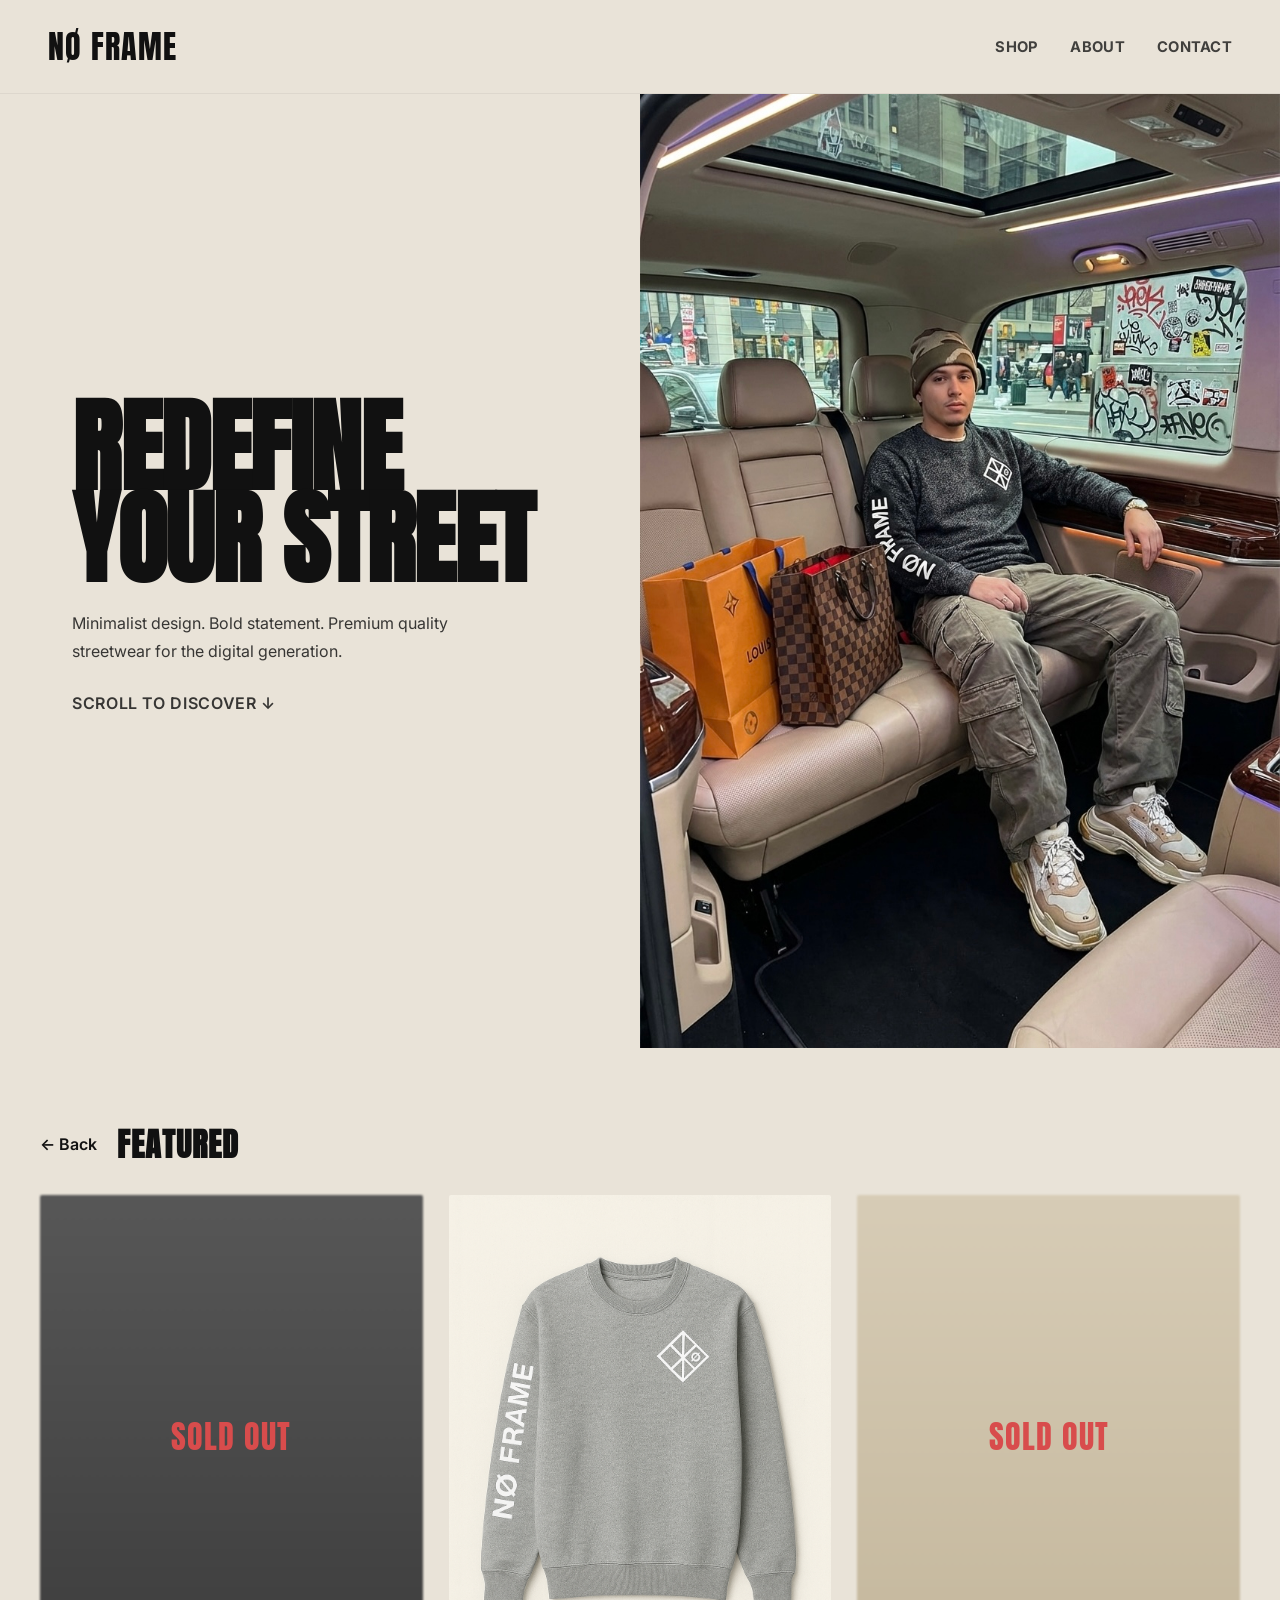
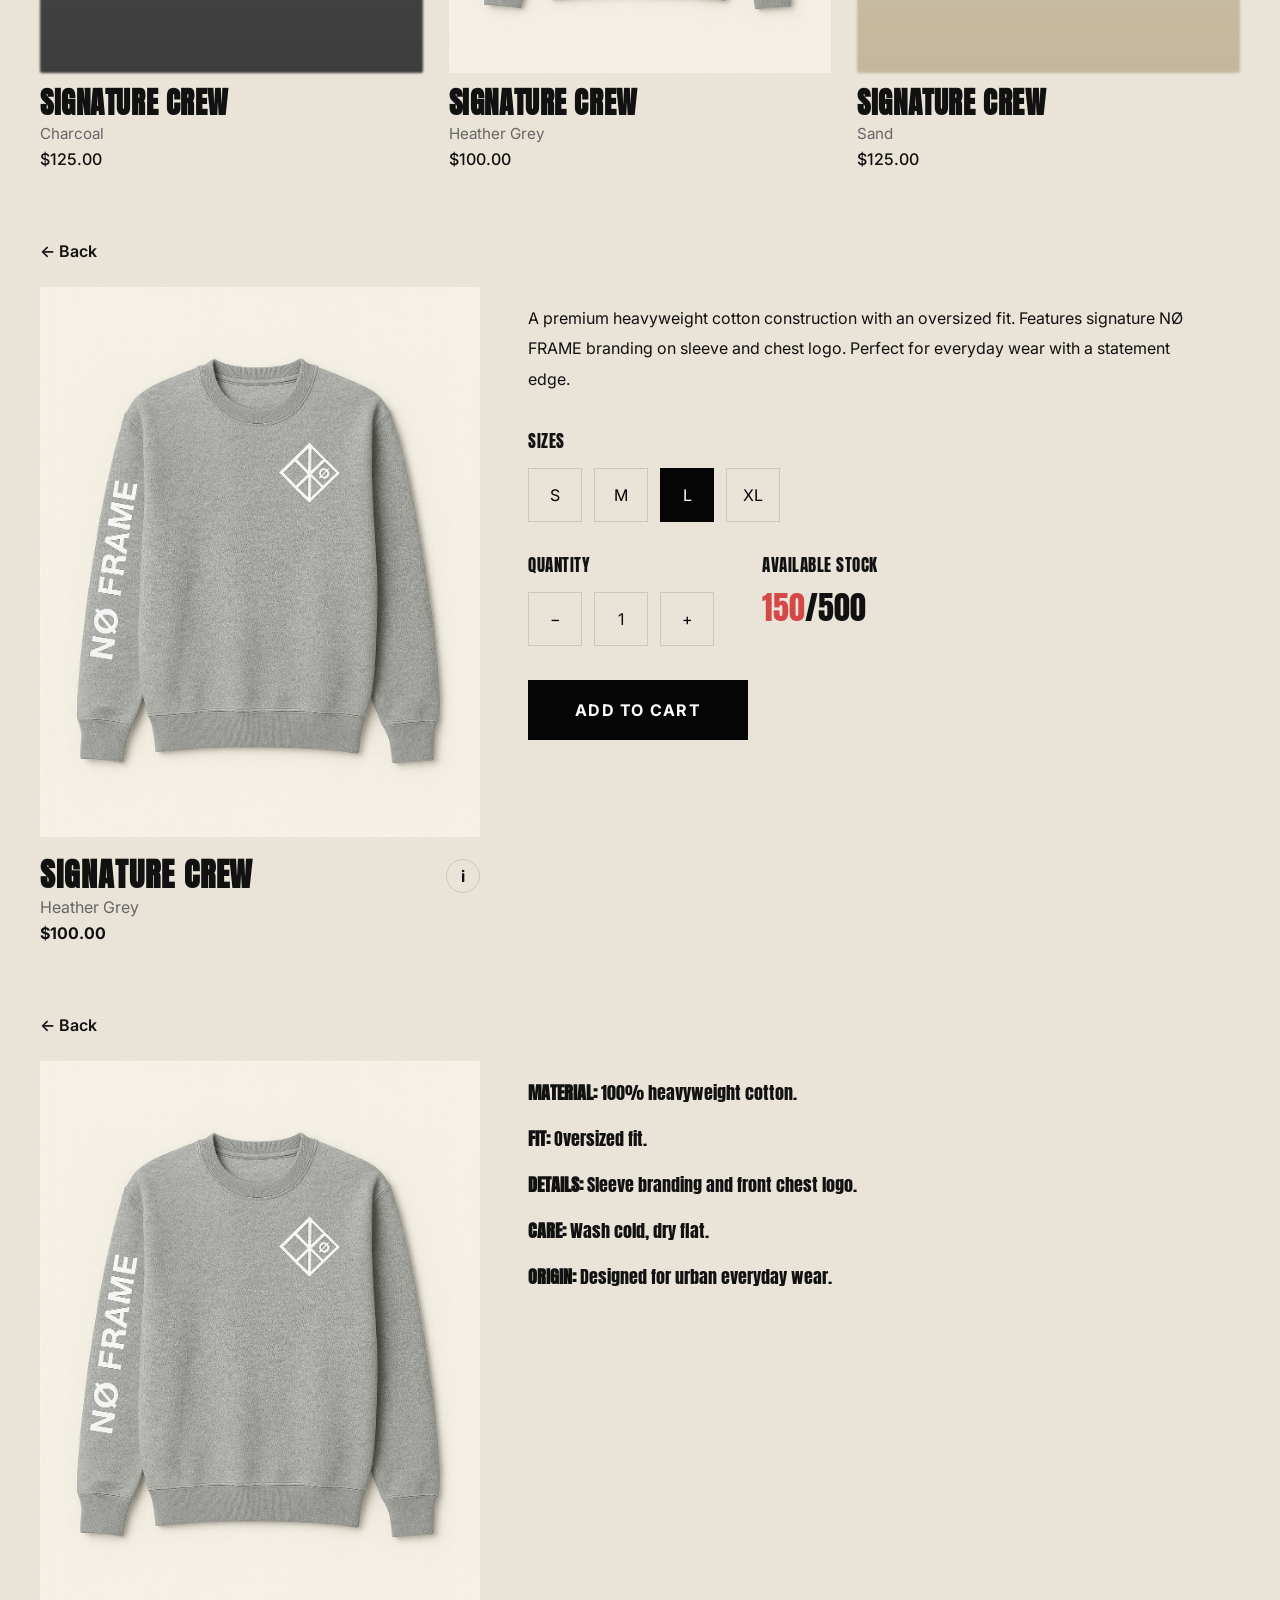
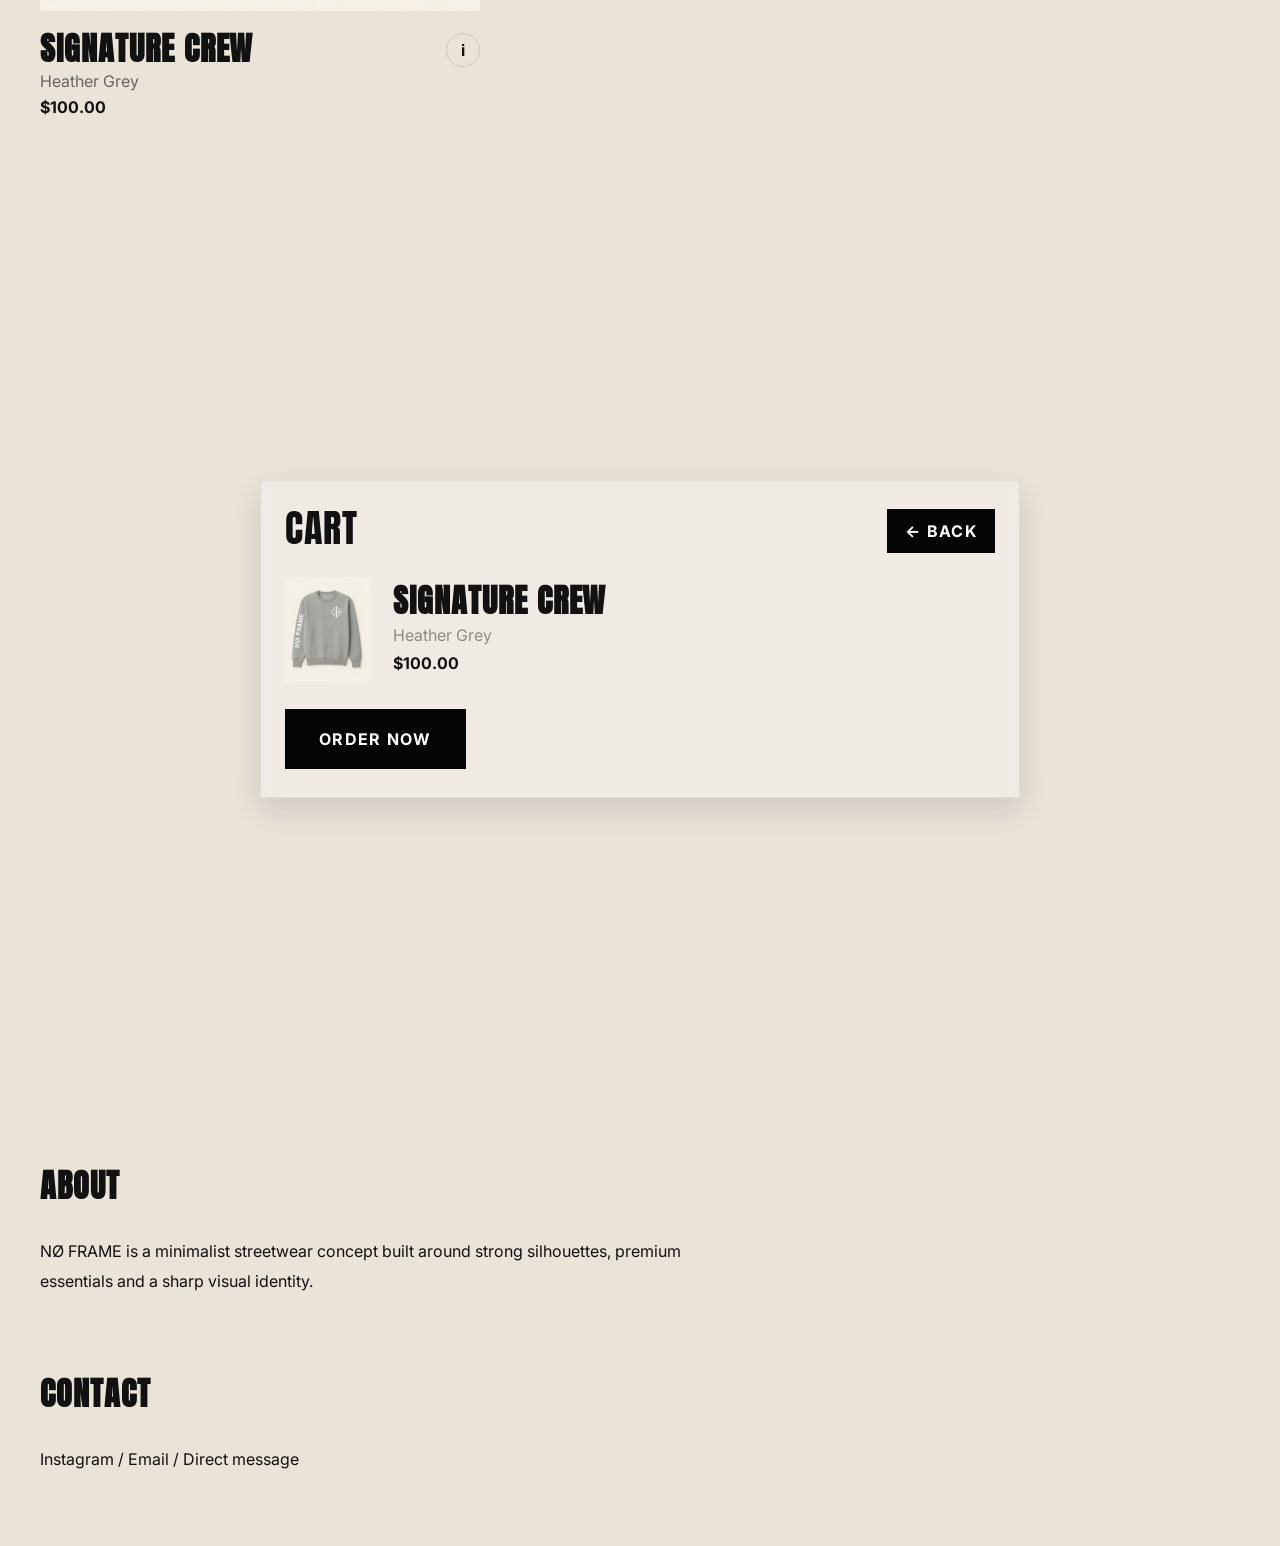
<file: index.html>
<!DOCTYPE html>
<html lang="en">
<head>
  <meta charset="UTF-8">
  <meta name="viewport" content="width=device-width, initial-scale=1">
  <title>NØ FRAME</title>

  <link rel="preconnect" href="https://fonts.googleapis.com">
  <link rel="preconnect" href="https://fonts.gstatic.com" crossorigin>
  <link href="https://fonts.googleapis.com/css2?family=Anton&family=Inter:wght@400;500;600;700&display=swap" rel="stylesheet">
  <link rel="stylesheet" href="style.css">
</head>
<body>

  <header class="site-header">
    <div class="brand">NØ FRAME</div>
    <nav class="main-nav">
      <a href="#shop">SHOP</a>
      <a href="#about">ABOUT</a>
      <a href="#contact">CONTACT</a>
    </nav>
  </header>

  <main>
    <!-- HERO -->
    <section class="hero" id="shop">
      <div class="hero-left">
        <h1>Redefine your street</h1>
        <p>
          Minimalist design. Bold statement.
          Premium quality streetwear for the digital generation.
        </p>
        <p class="scroll-hint">Scroll to discover ↓</p>
      </div>

      <div class="hero-right">
        <div class="hero-photo">
          <img src="Hero-picture.jpg" alt="NØ FRAME campaign image">
        </div>
      </div>
    </section>

    <!-- FEATURED -->
    <section class="catalog-section" id="featured">
      <div class="section-top">
        <a href="#" class="back-link">← Back</a>
        <h2 class="section-title">FEATURED</h2>
      </div>

      <div class="product-grid">
        <article class="product-card is-sold-out">
          <div class="product-visual dark"></div>
          <div class="sold-out-label">SOLD OUT</div>
          <h3>SIGNATURE CREW</h3>
          <p>Charcoal</p>
          <span>$125.00</span>
        </article>

        <a href="#product-page" class="product-link">
          <article class="product-card active-product">
            <div class="product-visual">
              <img src="grey-sweat.PNG" alt="Grey Sweat">
            </div>
            <h3>SIGNATURE CREW</h3>
            <p>Heather Grey</p>
            <span>$100.00</span>
          </article>
        </a>

        <article class="product-card is-sold-out">
          <div class="product-visual sand"></div>
          <div class="sold-out-label">SOLD OUT</div>
          <h3>SIGNATURE CREW</h3>
          <p>Sand</p>
          <span>$125.00</span>
        </article>
      </div>
    </section>

    <!-- PRODUCT DETAIL -->
    <section class="section product-detail-section" id="product-page">
      <div class="section-top">
        <a href="#featured" class="back-link">← Back</a>
      </div>

      <div class="product-detail">
        <div class="detail-left">
          <div class="main-product-photo">
            <img src="grey-sweat.PNG" alt="Grey Sweat">
          </div>

          <div class="detail-caption">
            <div>
              <h2>SIGNATURE CREW</h2>
              <p>Heather Grey</p>
              <span>$100.00</span>
            </div>
            <a href="#product-info" class="info-circle-link">i</a>
          </div>
        </div>

        <div class="detail-right">
          <div class="description-block">
            <p>
              A premium heavyweight cotton construction with an oversized fit.
              Features signature NØ FRAME branding on sleeve and chest logo.
              Perfect for everyday wear with a statement edge.
            </p>
          </div>

          <div class="selector-group">
            <h4>SIZES</h4>
            <div class="size-row">
              <button class="size-box">S</button>
              <button class="size-box">M</button>
              <button class="size-box active">L</button>
              <button class="size-box">XL</button>
            </div>
          </div>

          <div class="detail-meta-row">
            <div class="selector-group">
              <h4>QUANTITY</h4>
              <div class="qty-row">
                <button class="qty-box">−</button>
                <div class="qty-value">1</div>
                <button class="qty-box">+</button>
              </div>
            </div>

            <div class="selector-group stock-group">
              <h4>AVAILABLE STOCK</h4>
              <div class="stock-value"><span>150</span>/500</div>
            </div>
          </div>

          <button class="btn btn-dark add-cart-btn" onclick="location.href='#cart-section'">
            ADD TO CART
          </button>
        </div>
      </div>
    </section>

    <!-- PRODUCT INFO -->
    <section class="section product-detail-section" id="product-info">
      <div class="section-top">
        <a href="#product-page" class="back-link">← Back</a>
      </div>

      <div class="product-detail info-layout">
        <div class="detail-left">
          <div class="main-product-photo">
            <img src="grey-sweat.PNG" alt="Signature Crew Heather Grey">
          </div>

          <div class="detail-caption">
            <div>
              <h2>SIGNATURE CREW</h2>
              <p>Heather Grey</p>
              <span>$100.00</span>
            </div>
            <a href="#product-page" class="info-circle-link">i</a>
          </div>
        </div>

        <div class="detail-right product-specs">
          <p><strong>MATERIAL:</strong> 100% heavyweight cotton.</p>
          <p><strong>FIT:</strong> Oversized fit.</p>
          <p><strong>DETAILS:</strong> Sleeve branding and front chest logo.</p>
          <p><strong>CARE:</strong> Wash cold, dry flat.</p>
          <p><strong>ORIGIN:</strong> Designed for urban everyday wear.</p>
        </div>
      </div>
    </section>

    <!-- CART -->
    <section class="section modal-section" id="cart-section">
      <div class="modal-card">
        <div class="modal-top">
          <h2>CART</h2>
          <a href="#product-page" class="btn btn-back-small">← Back</a>
        </div>

        <div class="cart-item">
          <div class="cart-thumb">
            <img src="grey-sweat.PNG" alt="Signature Crew">
          </div>

          <div class="cart-item-infos">
            <h3>SIGNATURE CREW</h3>
            <p>Heather Grey</p>
            <span>$100.00</span>
          </div>
        </div>

        <div class="modal-actions">
          <button class="btn btn-dark" onclick="location.href='#order-completed'">
            ORDER NOW
          </button>
        </div>
      </div>
    </section>

    <!-- ORDER COMPLETED -->
    <section class="section modal-section" id="order-completed">
      <div class="modal-card completed-card">
        <h2>ORDER COMPLETED</h2>
        <button class="btn btn-dark" onclick="location.href='#shop'">
          GO BACK TO HOMEPAGE
        </button>
      </div>
    </section>

    <!-- ABOUT -->
    <section class="section about-section" id="about">
      <div class="section-top">
        <h2 class="section-title">ABOUT</h2>
      </div>
      <p class="about-text">
        NØ FRAME is a minimalist streetwear concept built around strong silhouettes,
        premium essentials and a sharp visual identity.
      </p>
    </section>

    <!-- CONTACT -->
    <section class="section contact-section" id="contact">
      <div class="section-top">
        <h2 class="section-title">CONTACT</h2>
      </div>
      <p class="contact-text">Instagram / Email / Direct message</p>
    </section>
  </main>

</body>
</html>
</file>
<file: style.css>
:root {
  --bg: #e9e3d8;
  --surface: rgba(255, 255, 255, 0.30);
  --white: #ffffff;
  --black: #050505;
  --text: #111111;
  --muted: #666666;
  --border: rgba(0, 0, 0, 0.12);
  --shadow: 0 12px 30px rgba(0, 0, 0, 0.12);
}

* {
  box-sizing: border-box;
}

html {
  scroll-behavior: smooth;
}

body {
  margin: 0;
  background: var(--bg);
  color: var(--text);
  font-family: "Inter", sans-serif;
  overflow-x: hidden;
}

img {
  max-width: 100%;
  display: block;
}

a {
  color: inherit;
  text-decoration: none;
}

button,
input {
  font: inherit;
}

/* HEADER */

.site-header {
  display: flex;
  justify-content: space-between;
  align-items: center;
  padding: 22px 48px;
  position: sticky;
  top: 0;
  z-index: 50;
  background: rgba(233, 227, 216, 0.92);
  backdrop-filter: blur(8px);
  border-bottom: 1px solid rgba(0, 0, 0, 0.05);
}

.brand {
  font-family: "Anton", sans-serif;
  font-size: 2rem;
  letter-spacing: 1px;
}

.main-nav {
  display: flex;
  gap: 32px;
}

.main-nav a {
  font-weight: 700;
  font-size: 0.92rem;
  letter-spacing: 0.02em;
  opacity: 0.78;
  transition: opacity 0.25s ease, transform 0.25s ease;
}

.main-nav a:hover {
  opacity: 1;
  transform: translateY(-1px);
}

/* HERO */

.hero {
  min-height: calc(100vh - 82px);
  display: grid;
  grid-template-columns: 1fr 1fr;
  align-items: stretch;
}

.hero-left {
  display: flex;
  flex-direction: column;
  justify-content: center;
  padding: 80px 72px;
}

.hero-left h1 {
  font-family: "Anton", sans-serif;
  font-size: clamp(4rem, 8vw, 7rem);
  line-height: 0.9;
  margin: 0 0 24px;
  max-width: 520px;
  letter-spacing: -1.5px;
  text-transform: uppercase;
}

.hero-left p {
  max-width: 430px;
  font-size: 1rem;
  line-height: 1.75;
  margin: 0 0 24px;
  opacity: 0.82;
}

.scroll-hint {
  font-weight: 600;
  opacity: 0.7;
  font-size: 0.9rem;
  letter-spacing: 0.04em;
  text-transform: uppercase;
}

.hero-right {
  display: flex;
  align-items: stretch;
  justify-content: stretch;
}

.hero-photo {
  width: 100%;
  height: 100%;
  min-height: calc(100vh - 82px);
  background:
    linear-gradient(rgba(0, 0, 0, 0.08), rgba(0, 0, 0, 0.08)),
    url("Hero-picture.jpg") center center / cover no-repeat;
}

/* SECTIONS */

.section,
.catalog-section {
  width: min(1200px, calc(100% - 80px));
  margin: 72px auto;
}

.section-top {
  display: flex;
  align-items: center;
  gap: 20px;
  margin-bottom: 26px;
}

.back-link {
  font-weight: 600;
}

.section-title {
  margin: 0;
  font-family: "Anton", sans-serif;
  font-size: 2rem;
  letter-spacing: 0.03em;
}

/* FEATURED */

.product-grid {
  display: grid;
  grid-template-columns: repeat(3, 1fr);
  gap: 26px;
}

.product-link {
  display: block;
}

.product-card {
  position: relative;
  transition: transform 0.3s ease, opacity 0.3s ease;
}

.product-card:hover {
  transform: translateY(-6px);
}

.product-card h3 {
  font-family: "Anton", sans-serif;
  font-size: 1.8rem;
  line-height: 1;
  margin: 16px 0 6px;
  letter-spacing: 0.02em;
}

.product-card p {
  margin: 0 0 6px;
  color: var(--muted);
  font-size: 0.95rem;
}

.product-card span {
  font-weight: 500;
}

.product-visual {
  width: 100%;
  aspect-ratio: 4 / 5;
  overflow: hidden;
  border-radius: 2px;
  background: #d8d3c8;
}

.product-visual img {
  width: 100%;
  height: 100%;
  object-fit: cover;
  transition: transform 0.5s ease;
}

.product-card:hover .product-visual img {
  transform: scale(1.03);
}

.product-visual.dark {
  background: linear-gradient(180deg, #575757, #3d3d3d);
  filter: blur(1px);
}

.product-visual.sand {
  background: linear-gradient(180deg, #d7ccb6, #c4b79c);
  filter: blur(1px);
}

.sold-out-label {
  position: absolute;
  inset: 42% auto auto 50%;
  transform: translate(-50%, -50%);
  font-family: "Anton", sans-serif;
  font-size: 2rem;
  color: #d84c4c;
  letter-spacing: 1px;
}

/* PRODUCT DETAIL */

.product-detail {
  display: grid;
  grid-template-columns: 440px 1fr;
  gap: 48px;
  align-items: start;
}

.main-product-photo {
  width: 100%;
  aspect-ratio: 4 / 5;
  overflow: hidden;
  border-radius: 2px;
  background: #d8d3c8;
}

.main-product-photo img {
  width: 100%;
  height: 100%;
  object-fit: cover;
  transition: transform 0.5s ease;
}

.main-product-photo:hover img {
  transform: scale(1.03);
}

.detail-caption {
  display: flex;
  justify-content: space-between;
  align-items: flex-start;
  gap: 20px;
  margin-top: 22px;
}

.detail-caption h2 {
  margin: 0 0 6px;
  font-family: "Anton", sans-serif;
  font-size: 2rem;
  line-height: 1;
  letter-spacing: 0.03em;
}

.detail-caption p {
  margin: 0 0 6px;
  color: var(--muted);
}

.detail-caption span {
  font-weight: 700;
}

.info-circle-link {
  width: 34px;
  height: 34px;
  border-radius: 50%;
  border: 1px solid var(--border);
  display: grid;
  place-items: center;
  font-weight: 700;
  flex-shrink: 0;
}

.description-block {
  max-width: 680px;
  line-height: 1.9;
  margin-bottom: 34px;
  font-size: 1rem;
}

.selector-group h4 {
  margin: 0 0 14px;
  font-family: "Anton", sans-serif;
  font-weight: 400;
  font-size: 1.05rem;
  letter-spacing: 0.5px;
}

.size-row,
.qty-row,
.detail-meta-row {
  display: flex;
  gap: 12px;
  align-items: center;
}

.detail-meta-row {
  gap: 48px;
  margin: 30px 0 34px;
  align-items: flex-start;
}

.size-box,
.qty-box,
.qty-value {
  width: 54px;
  height: 54px;
  border: 1px solid var(--border);
  background: transparent;
  display: grid;
  place-items: center;
  cursor: pointer;
}

.size-box.active {
  background: var(--black);
  color: var(--white);
}

.stock-value {
  font-family: "Anton", sans-serif;
  font-size: 2rem;
  line-height: 1;
}

.stock-value span {
  color: #d54848;
}

/* BUTTONS */

.btn {
  border: none;
  cursor: pointer;
  display: inline-flex;
  align-items: center;
  justify-content: center;
  transition: 0.25s ease;
}

.btn:hover {
  opacity: 0.9;
}

.btn-dark {
  background: var(--black);
  color: var(--white);
  padding: 18px 34px;
  min-height: 60px;
  font-weight: 700;
  letter-spacing: 0.08em;
  text-transform: uppercase;
  transition: transform 0.25s ease, opacity 0.25s ease;
}

.btn-dark:hover {
  transform: translateY(-2px);
}

.btn-back-small {
  background: var(--black);
  color: var(--white);
  padding: 12px 18px;
  min-height: auto;
  font-weight: 700;
  letter-spacing: 0.08em;
  text-transform: uppercase;
}

.add-cart-btn {
  width: 220px;
}

/* PRODUCT INFO */

.info-layout {
  align-items: start;
}

.product-specs {
  display: grid;
  gap: 24px;
  padding-top: 20px;
}

.product-specs p {
  margin: 0;
  font-family: "Anton", sans-serif;
  font-size: 1.15rem;
  line-height: 1.2;
  font-weight: 400;
}

/* CART / MODAL */

.modal-section {
  display: flex;
  justify-content: center;
  min-height: 100vh;
  align-items: center;
  padding: 40px;
}

.modal-card {
  width: min(760px, 100%);
  background: var(--surface);
  border-radius: 0;
  padding: 28px 24px;
  box-shadow: var(--shadow);
  backdrop-filter: blur(4px);
  border: 1px solid rgba(0, 0, 0, 0.06);
}

.modal-top {
  display: flex;
  justify-content: space-between;
  align-items: flex-start;
  gap: 20px;
  margin-bottom: 24px;
}

.modal-top h2,
.completed-card h2 {
  margin: 0;
  font-family: "Anton", sans-serif;
  font-size: 2.4rem;
  line-height: 1;
  font-weight: 400;
  letter-spacing: 0.03em;
}

.cart-item {
  display: flex;
  align-items: center;
  gap: 24px;
}

.cart-thumb {
  width: 84px;
  height: 104px;
  overflow: hidden;
  flex-shrink: 0;
  background: #d8d3c8;
}

.cart-thumb img {
  width: 100%;
  height: 100%;
  object-fit: cover;
}

.cart-item-infos h3 {
  margin: 0 0 8px;
  font-family: "Anton", sans-serif;
  font-size: 2rem;
  line-height: 1;
  letter-spacing: 0.03em;
}

.cart-item-infos p {
  margin: 0 0 8px;
  color: var(--muted);
  opacity: 0.72;
}

.cart-item-infos span {
  display: inline-block;
  font-weight: 700;
}

.modal-actions {
  margin-top: 28px;
}

/* ORDER COMPLETED */

.completed-card {
  display: flex;
  flex-direction: column;
  align-items: center;
  padding: 52px 30px;
  text-align: center;
}

.completed-card h2 {
  margin-bottom: 28px;
}

#order-completed {
  display: none;
}

#order-completed:target {
  display: flex;
}

/* ABOUT / CONTACT */

.about-text,
.contact-text {
  max-width: 680px;
  line-height: 1.9;
  font-size: 1rem;
}

/* RESPONSIVE */

@media (max-width: 1024px) {
  .hero {
    grid-template-columns: 1fr;
    min-height: auto;
  }

  .hero-left {
    padding: 56px 32px;
  }

  .hero-photo {
    min-height: 420px;
  }

  .product-grid {
    grid-template-columns: 1fr;
  }

  .product-detail {
    grid-template-columns: 1fr;
  }

  .detail-meta-row {
    flex-direction: column;
    gap: 24px;
  }
}

@media (max-width: 768px) {
  .site-header {
    flex-direction: column;
    gap: 18px;
    align-items: flex-start;
    padding: 20px;
  }

  .main-nav {
    gap: 18px;
    flex-wrap: wrap;
  }

  .main-nav a {
    font-size: 0.8rem;
  }

  .section,
  .catalog-section {
    width: min(100%, calc(100% - 32px));
    margin: 56px auto;
  }

  .hero-left {
    padding: 40px 24px;
  }

  .hero-left h1 {
    font-size: clamp(2.8rem, 12vw, 4.2rem);
    max-width: 100%;
    letter-spacing: -0.5px;
  }

  .hero-left p {
    font-size: 0.98rem;
    margin-bottom: 20px;
  }

  .section-top {
    flex-wrap: wrap;
    gap: 12px;
  }

  .detail-caption {
    flex-direction: column;
    align-items: flex-start;
  }

  .modal-card {
    padding: 20px;
  }

  .cart-item {
    align-items: flex-start;
    gap: 16px;
  }

  .cart-thumb {
    width: 72px;
    height: 92px;
  }

  .cart-item-infos h3 {
    font-size: 1.4rem;
  }

  .btn-dark,
  .btn-back-small,
  .add-cart-btn {
    width: 100%;
  }

  .product-card:hover {
    transform: none;
  }
}

@media (max-width: 540px) {
  .brand {
    font-size: 1.6rem;
  }

  .main-nav a {
    font-size: 0.82rem;
  }

  .hero-left {
    padding: 32px 18px;
  }

  .hero-photo {
    min-height: 300px;
  }

  .section,
  .catalog-section {
    width: calc(100% - 24px);
    margin: 40px auto;
  }

  .section-title,
  .detail-caption h2,
  .modal-top h2,
  .completed-card h2 {
    font-size: 1.7rem;
  }

  .product-card h3 {
    font-size: 1.5rem;
  }

  .product-specs p {
    font-size: 1rem;
  }

  .size-box,
  .qty-box,
  .qty-value {
    width: 48px;
    height: 48px;
  }

  .stock-value {
    font-size: 1.6rem;
  }

  .cart-thumb {
    width: 64px;
    height: 84px;
  }

  .cart-item-infos h3 {
    font-size: 1.2rem;
  }
}
</file>
